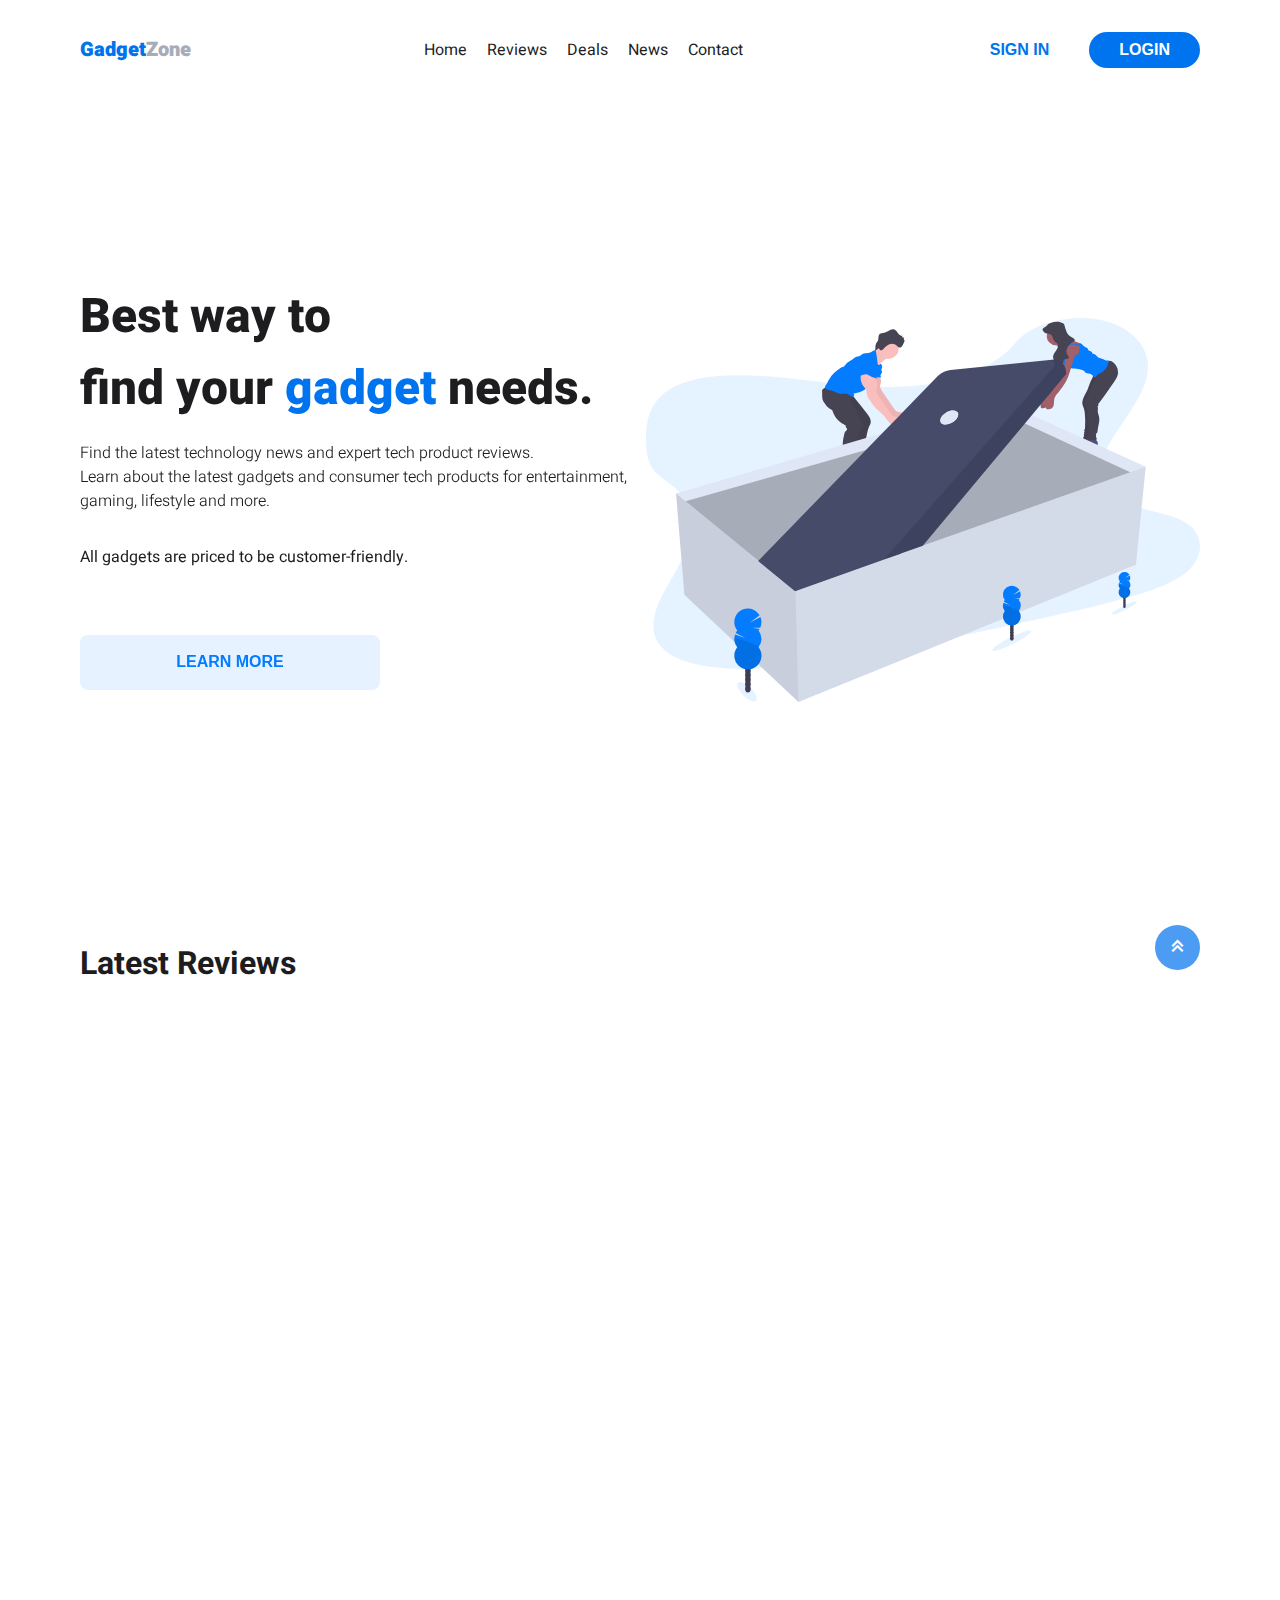
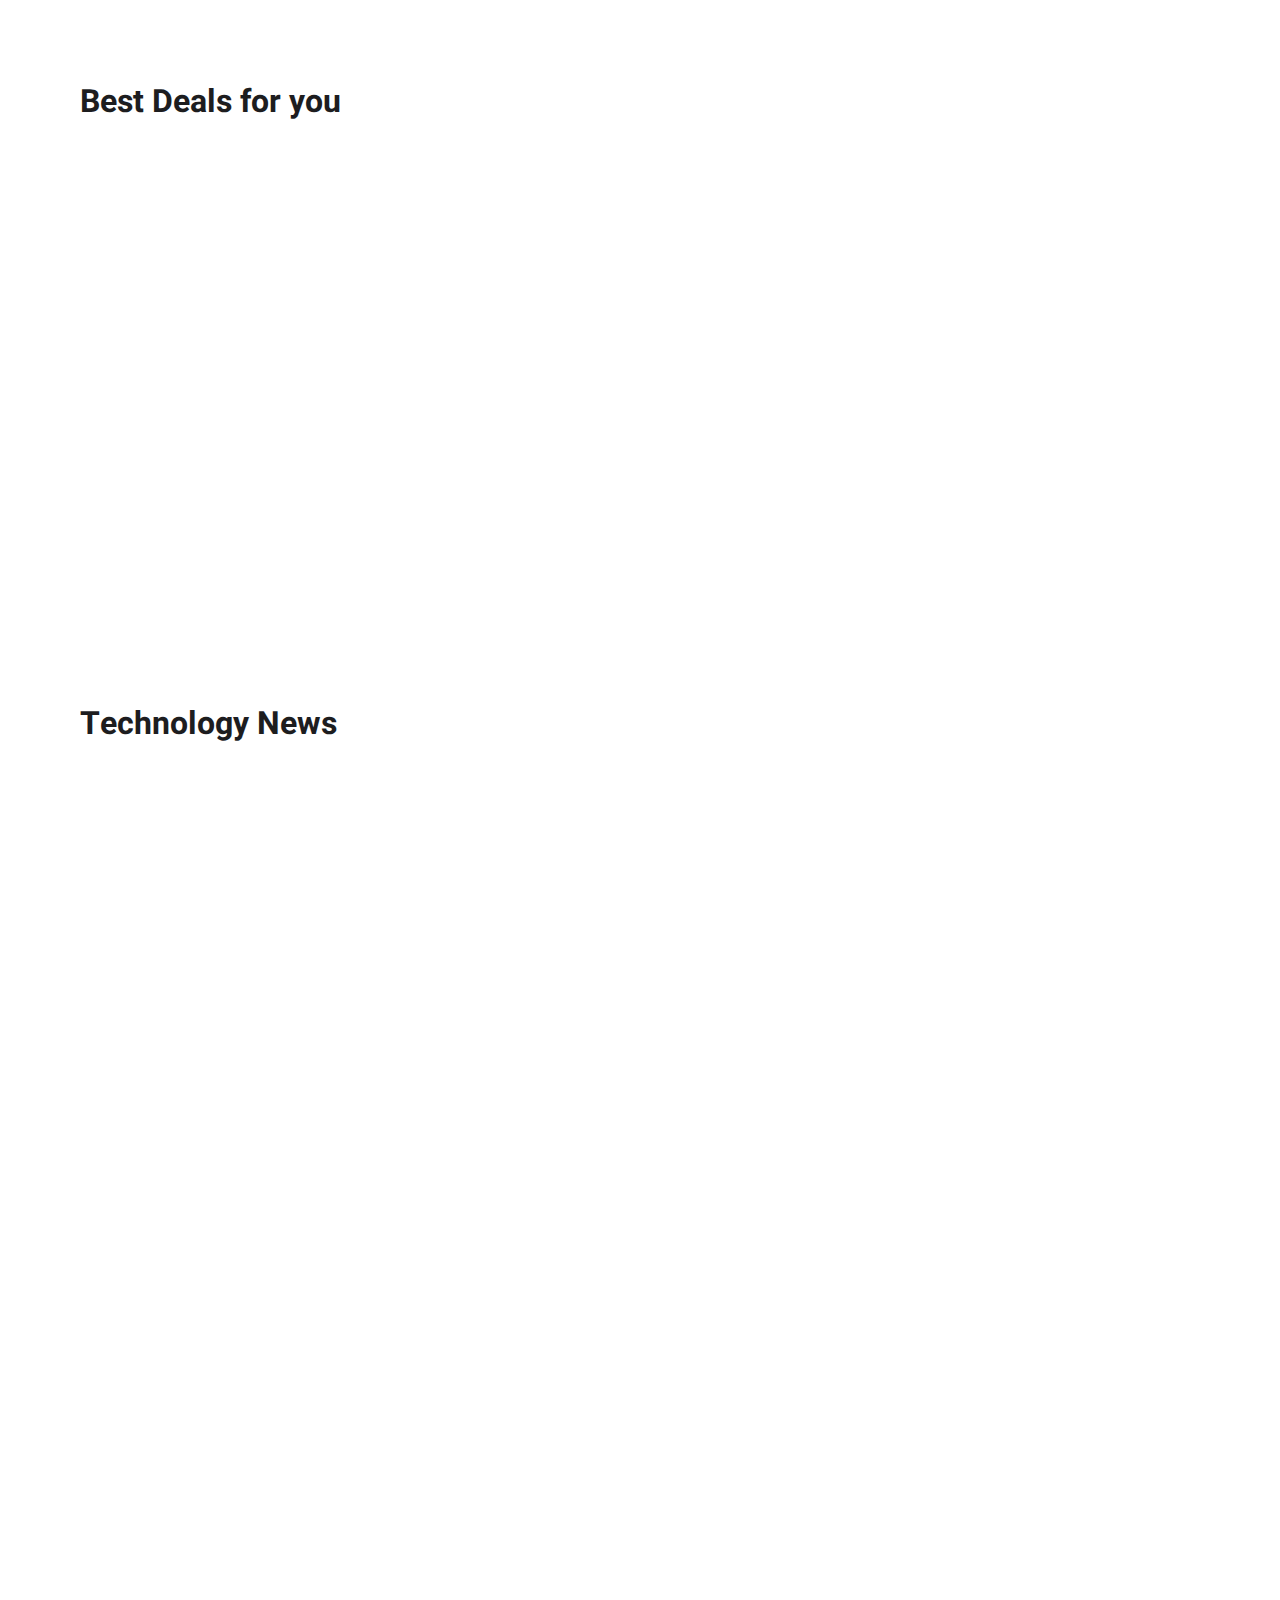
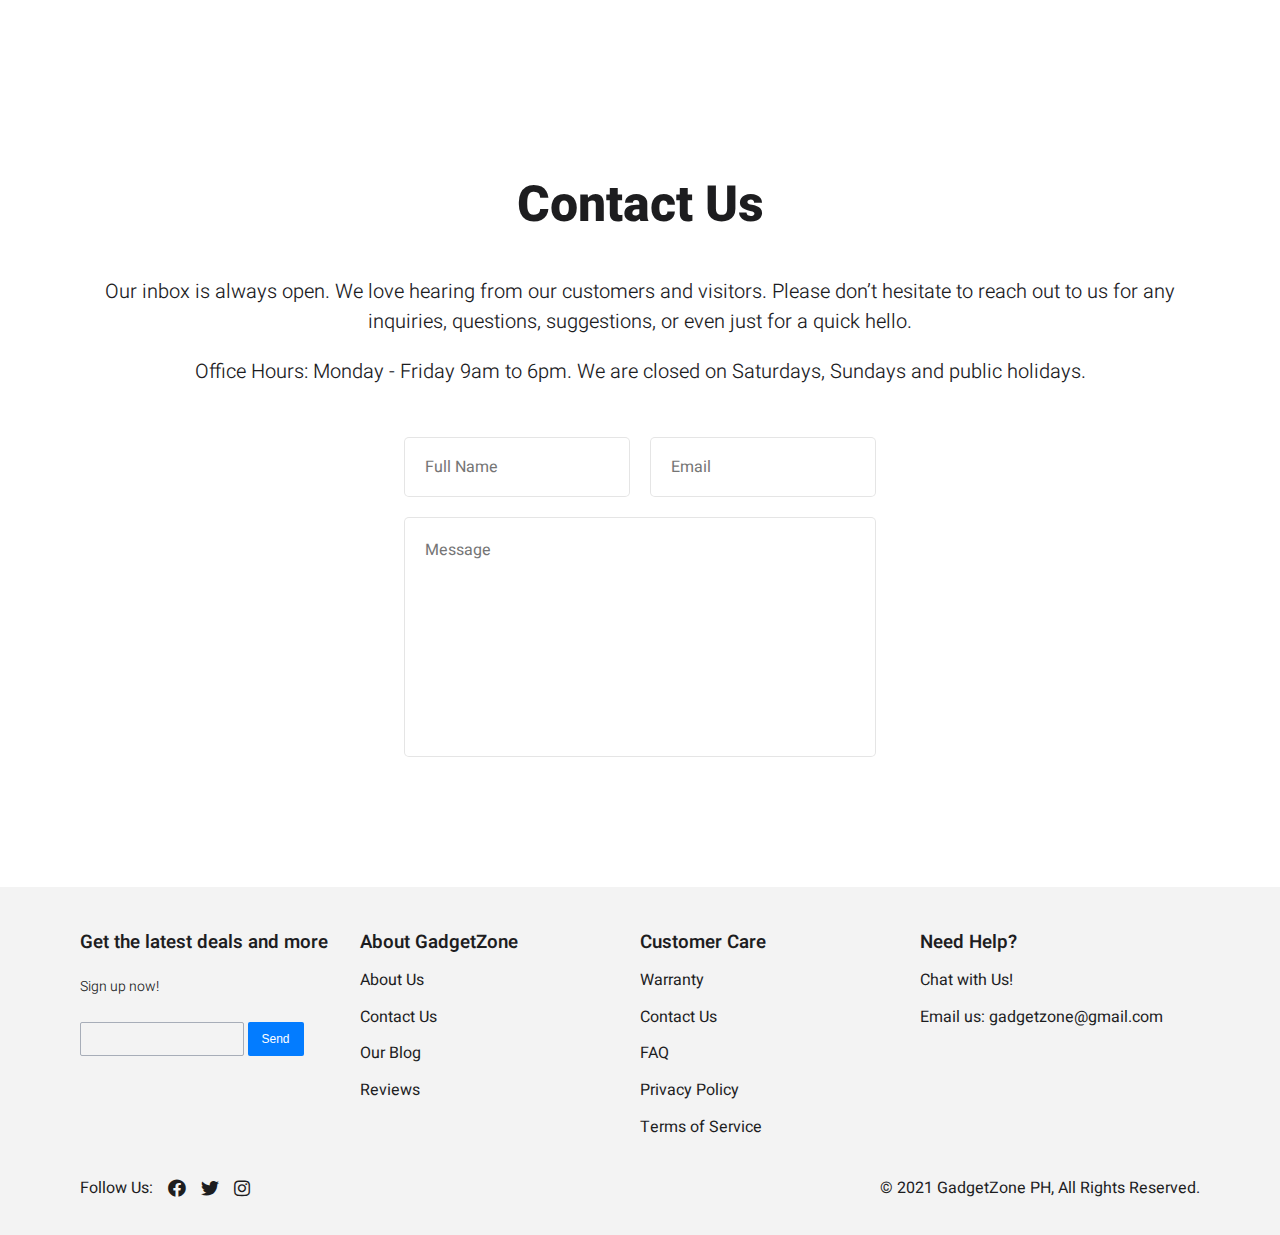
<file: index.html>
<!DOCTYPE html>
<html lang="en">
  <head>
    <meta charset="UTF-8" />
    <meta http-equiv="X-UA-Compatible" content="IE=edge" />
    <meta name="viewport" content="width=device-width, initial-scale=1.0" />
    <title>GadgetZone - Your tech partner</title>
    <link rel="stylesheet" href="./assets/css/styles.css" />
    <link
      rel="stylesheet"
      href="https://cdn.jsdelivr.net/npm/boxicons@latest/css/boxicons.min.css"
    />
    <link
      rel="stylesheet"
      href="https://cdnjs.cloudflare.com/ajax/libs/font-awesome/5.12.1/css/all.min.css"
    />
  </head>
  <body>
    <div class="preload" id="preload">
      <div class="lds-roller">
        <div></div>
        <div></div>
        <div></div>
        <div></div>
        <div></div>
        <div></div>
        <div></div>
        <div></div>
      </div>
    </div>
    <header class="header-container">
      <!-- NAVIGATION -->
      <nav class="nav">
        <div class="nav__hamburger-container" id="hamburger-icon">
          <i class="bx bx-menu bx-sm icon-menu" id="icon"></i>
        </div>
        <div class="nav__logo-container">
          <a href="index.html">Gadget<span>Zone</span></a>
        </div>
        <ul class="nav__menu-container" id="menus">
          <li id="nav__item"><a href="#home">Home</a></li>
          <li id="nav__item"><a href="#reviews">Reviews</a></li>
          <li id="nav__item"><a href="#deals">Deals</a></li>
          <li id="nav__item"><a href="#news">News</a></li>
          <li id="nav__item"><a href="#contact">Contact</a></li>
        </ul>
        <div class="nav__btn-container">
          <button class="btn btn__none">Sign In</button>
          <button class="btn btn__primary">Login</button>
        </div>
      </nav>
    </header>
    <!-- HERO SECTION -->
    <main class="main-container" id="home">
      <!-- Hero Section -->
      <section class="hero">
        <div class="hero__text-container">
          <h1>
            Best way to <br />
            find your <span>gadget</span> needs.
          </h1>
          <p>
            Find the latest technology news and expert tech product reviews.
            <br />
            Learn about the latest gadgets and consumer tech products for
            entertainment, gaming, lifestyle and more.
          </p>
          <p>All gadgets are priced to be customer-friendly.</p>
          <button class="btn btn__secondary">Learn more</button>
        </div>
        <div class="hero__image-container">
          <img src="./assets/images/hero-gadget.svg" alt="Hero" />
        </div>
      </section>

      <!-- Reviews Section -->
      <section class="reviews flex-col" id="reviews">
        <h1 class="section-title">Latest Reviews</h1>
        <div class="reviews__grid-items">
          <div class="review-details-container">
            <div class="image-container">
              <i class="fas fa-laptop"></i>
            </div>
            <div class="details-container">
              <h2>Lenovo Ideapad</h2>
              <p>
                Lorem, ipsum dolor sit amet consectetur adipisicing elit. Fuga,
                incidunt blanditiis consequatur facere quasi, temporibus aut
                modi voluptatum laborum fugiat pariatur quas in odio iusto. Eos
                vitae ullam magni adipisci.
              </p>
            </div>
          </div>
          <div class="review-details-container">
            <div class="image-container"><i class="fas fa-laptop"></i></div>
            <div class="details-container">
              <h2>Lenovo Legion 3</h2>
              <p>
                Lorem ipsum dolor sit amet consectetur adipisicing elit.
                Quisquam sunt, quasi aperiam corporis ducimus officiis hic.
                Corporis, sed suscipit? Quo?
              </p>
            </div>
          </div>
          <div class="review-details-container">
            <div class="image-container">
              <i class="fas fa-mobile-alt"></i>
            </div>
            <div class="details-container">
              <h2>iPhone 13 Pro Max</h2>
              <p>
                Lorem ipsum dolor sit amet consectetur adipisicing elit. Veniam
                exercitationem expedita officiis esse ad assumenda itaque
                obcaecati fugit, laboriosam, eius natus temporibus illum ex id!
              </p>
            </div>
          </div>
          <div class="review-details-container">
            <div class="image-container"><i class="fas fa-gamepad"></i></div>
            <div class="details-container">
              <h2>Xbox Controller</h2>
              <p>
                Lorem ipsum dolor sit amet consectetur adipisicing elit. Dolorem
                nulla maxime iste distinctio natus repellendus corporis facere,
                sapiente voluptate iusto quae nobis officia velit optio dolorum
                earum nihil dolor sunt.
              </p>
            </div>
          </div>
          <div class="review-details-container">
            <div class="image-container">
              <i class="fas fa-tv"></i>
            </div>
            <div class="details-container">
              <h2>Samsung 75" TV</h2>
              <p>
                Lorem, ipsum dolor sit amet consectetur adipisicing elit. Odit
                sed modi est ipsum laborum, unde error quisquam labore autem
                nihil eius alias?
              </p>
            </div>
          </div>
          <div class="review-details-container">
            <div class="image-container">
              <i class="fab fa-playstation"></i>
            </div>
            <div class="details-container">
              <h2>PlayStation 5</h2>
              <p>
                Lorem ipsum dolor sit, amet consectetur adipisicing elit. Vero
                provident dolorem ex nemo, tempore ipsam a deleniti ea?
              </p>
            </div>
          </div>
        </div>
      </section>

      <!-- Deals Section -->
      <section class="deals flex-col" id="deals">
        <h1 class="section-title">Best Deals for you</h1>
        <div class="deals__grid-items">
          <div class="deals-details-container">
            <div class="text-container">
              <h3>iPhone 13 Pro</h3>
              <p>From &#x20b1;63, 990</p>
            </div>
            <div class="image-container">
              <img
                src="./assets/images/iphone-13-pro-family-hero.png"
                alt="iPhone 13"
              />
            </div>
          </div>
          <div class="deals-details-container">
            <div class="text-container">
              <h3>Airpods Pro</h3>
              <p>From &#x20b1;10, 999.00</p>
            </div>
            <div class="image-container">
              <img src="./assets/images/airpods-pro.jpg" alt="Airpods Pro" />
            </div>
          </div>
          <div class="deals-details-container">
            <div class="text-container">
              <h3>iPad Pro</h3>
              <p>From &#x20b1; 45, 999.00</p>
            </div>
            <div class="image-container">
              <img src="./assets/images/ipad-pro.jpg" alt="iPad Pro" />
            </div>
          </div>
        </div>
      </section>

      <!-- News Section -->
      <section class="news flex-col" id="news">
        <h1 class="section-title">Technology News</h1>
        <div class="news__heading-content">
          <div class="news__heading-image">
            <img src="./assets/images/news-heading.svg" alt="News Heading" />
          </div>
          <div class="news__heading-text">
            <h2>Lorem ipsum dolor sit, amet consectetur adipisicing elit.</h2>
            <p>
              Lorem, ipsum dolor sit amet consectetur adipisicing elit. Ex,
              soluta.
            </p>
          </div>
        </div>
        <div class="news__grid-items">
          <div class="news-details">
            <div class="news-image">
              <img src="./assets/images/news-images.svg" alt="News" />
            </div>
            <div class="news-text">
              <h4>News title here...</h4>
              <p>
                Lorem ipsum dolor sit amet consectetur adipisicing elit.
                Laudantium vitae fugiat aut laborum rem enim, nam saepe deleniti
                voluptatum dolorem?
              </p>
            </div>
          </div>
          <div class="news-details">
            <div class="news-image">
              <img src="./assets/images/news-images.svg" alt="News" />
            </div>
            <div class="news-text">
              <h4>News title here...</h4>
              <p>
                Lorem, ipsum dolor sit amet consectetur adipisicing elit.
                Tenetur culpa mollitia magni voluptatibus provident deleniti
                laboriosam.
              </p>
            </div>
          </div>
          <div class="news-details">
            <div class="news-image">
              <img src="./assets/images/news-images.svg" alt="News" />
            </div>
            <div class="news-text">
              <h4>News title here...</h4>
              <p>
                Lorem ipsum dolor sit amet consectetur adipisicing elit.
                Accusamus aliquam sit hic quam! Magnam, et!
              </p>
            </div>
          </div>
          <div class="news-details">
            <div class="news-image">
              <img src="./assets/images/news-images.svg" alt="News" />
            </div>
            <div class="news-text">
              <h4>News title here...</h4>
              <p>
                Lorem ipsum dolor sit amet, consectetur adipisicing elit.
                Tempora laboriosam voluptas praesentium id maiores tenetur
                blanditiis libero expedita ex commodi.
              </p>
            </div>
          </div>
        </div>
      </section>

      <!-- Contact Section -->
      <section class="contact" id="contact">
        <div class="contact__heading">
          <h1>Contact Us</h1>
          <p>
            Our inbox is always open. We love hearing from our customers and
            visitors. Please don’t hesitate to reach out to us for any
            inquiries, questions, suggestions, or even just for a quick hello.
          </p>
          <p>
            Office Hours: Monday - Friday 9am to 6pm. We are closed on
            Saturdays, Sundays and public holidays.
          </p>
        </div>
        <form class="contact__form-wrapper">
          <input
            type="text"
            name="fullname"
            id="fullname"
            placeholder="Full Name"
          />
          <input type="email" name="email" id="email" placeholder="Email" />
          <textarea
            name="message"
            id="message"
            placeholder="Message"
          ></textarea>
          <button type="submit" class="btn__secondary">Send</button>
        </form>
      </section>
    </main>

    <!-- Footer Section -->
    <footer class="footer">
      <div class="footer__wrapper">
        <div class="footer__inner">
          <div class="footer__item newsletter">
            <h3>Get the latest deals and more</h3>
            <p>Sign up now!</p>
            <form>
              <input type="text" name="newsletter" id="newsletter" />
              <button type="submit" class="">Send</button>
            </form>
          </div>
          <div class="footer__item">
            <ul>
              <li><h3>About GadgetZone</h3></li>
              <li>About Us</li>
              <li>Contact Us</li>
              <li>Our Blog</li>
              <li>Reviews</li>
            </ul>
          </div>
          <div class="footer__item">
            <ul>
              <li><h3>Customer Care</h3></li>
              <li>Warranty</li>
              <li>Contact Us</li>
              <li>FAQ</li>
              <li>Privacy Policy</li>
              <li>Terms of Service</li>
            </ul>
          </div>
          <div class="footer__item">
            <ul>
              <li><h3>Need Help?</h3></li>
              <li>Chat with Us!</li>
              <li>Email us: gadgetzone@gmail.com</li>
            </ul>
          </div>
        </div>
        <div class="footer__links-copyright">
          <div class="social-links">
            <p>Follow Us:</p>
            <i class="fab fa-facebook"></i>
            <i class="fab fa-twitter"></i>
            <i class="fab fa-instagram"></i>
          </div>
          <div class="copyright">
            <p>&copy; 2021 GadgetZone PH, All Rights Reserved.</p>
          </div>
        </div>
      </div>
    </footer>
    <a href="#" id="scrollTop" class="scrollTop">
      <i class="bx bx-chevrons-up bx-sm scrollTop__icon"></i>
    </a>
    <script
      type="text/javascript"
      src="./assets/js/scrollreveal.min.js"
    ></script>
    <script type="text/javascript" src="./assets/js/main.js"></script>
  </body>
</html>
</file>
<file: assets/css/styles.css>
/*============== GOOGLE FONT */
@import url("https://fonts.googleapis.com/css2?family=Heebo:wght@100;300;400;500;600;800&display=swap");
/*============== VARIABLES CSS */
:root {
  --nav-height: 80px;
  /*============== COLORS */
  --body-font-family: 'Heebo', sans-serif;
  --primary-color: #0073ee;
  --primary-light-color: #037cff;
  --secondary-color: #3e445f;
  --secondary-light-color: #454b69;
  --light-color: #e6f2ff;
  --gray-color: #e2e9dd;
  --gray-dark-color: #a7adb8;
  --default-text-color: #1d1d1f;
  --title-text-color: #262626;
  --text-white: #fff;
  --white-bg-color: #fff;
  --gray-bg-color: #f3f3f3;
  --transition: all 500ms ease-in-out;
  /*============== FONT SIZE AND TYPOGRAPHY */
  --hero-font-size: 48px;
  --h1-font-size: 42px;
  --h2-font-size: 38px;
  --h3-font-size: 18px;
  --normal-font-size: 16px;
  --small-font-size: 14px;
  --xs-font-size: 12px;
  /*============== FONT WEIGHT */
  --font-light: 300;
  --font-normal: 400;
  --font-medium: 500;
  --font-semi-bold: 600;
  --font-bold: 800;
}

/*============== BASE */
html,
body {
  margin: 0;
  padding: 0;
  box-sizing: border-box;
  scroll-behavior: smooth;
}

body {
  font-family: var(--body-font-family);
  font-weight: var(--font-light);
  font-size: var(--font-normal);
  color: var(--default-text-color);
  line-height: 1.5;
}

a {
  text-decoration: none;
  color: var(--default-text-color);
}

ul,
li,
ol {
  list-style: none;
  margin: 0;
  padding: 0;
}

input[type='text'],
input[type='email'],
textarea {
  font-family: inherit;
}

textarea {
  resize: none;
}

/*============== REUSABLE CLASSES */
.section-title {
  font-size: 32px;
  margin-top: 0;
}

.flex-col {
  display: flex;
  flex-direction: column;
  margin-bottom: 50px;
}

/*============== MAIN LAYOUT */
.main-container {
  position: relative;
  height: 100%;
  max-width: 1200px;
  margin: 0 auto;
  align-items: center;
  padding: 0 20px;
}

.preload {
  position: fixed;
  display: flex;
  justify-content: center;
  align-items: center;
  background: var(--white-bg-color);
  width: 100%;
  height: 100vh;
  z-index: 99999;
  transition: opacity 500ms ease-in-out;
}

.lds-roller {
  display: inline-block;
  position: relative;
  width: 80px;
  height: 80px;
}

.lds-roller div {
  animation: lds-roller 1.2s cubic-bezier(0.5, 0, 0.5, 1) infinite;
  transform-origin: 40px 40px;
  box-sizing: border-box;
}

.lds-roller div:after {
  content: ' ';
  display: block;
  position: absolute;
  width: 7px;
  height: 7px;
  border-radius: 50%;
  background: var(--gray-dark-color);
  margin: -4px 0 0 -4px;
  box-sizing: border-box;
}

.lds-roller div:nth-child(1) {
  animation-delay: -0.036s;
}

.lds-roller div:nth-child(1):after {
  top: 63px;
  left: 63px;
}

.lds-roller div:nth-child(2) {
  animation-delay: -0.072s;
}

.lds-roller div:nth-child(2):after {
  top: 68px;
  left: 56px;
}

.lds-roller div:nth-child(3) {
  animation-delay: -0.108s;
}

.lds-roller div:nth-child(3):after {
  top: 71px;
  left: 48px;
}

.lds-roller div:nth-child(4) {
  animation-delay: -0.144s;
}

.lds-roller div:nth-child(4):after {
  top: 72px;
  left: 40px;
}

.lds-roller div:nth-child(5) {
  animation-delay: -0.18s;
}

.lds-roller div:nth-child(5):after {
  top: 71px;
  left: 32px;
}

.lds-roller div:nth-child(6) {
  animation-delay: -0.216s;
}

.lds-roller div:nth-child(6):after {
  top: 68px;
  left: 24px;
}

.lds-roller div:nth-child(7) {
  animation-delay: -0.252s;
}

.lds-roller div:nth-child(7):after {
  top: 63px;
  left: 17px;
}

.lds-roller div:nth-child(8) {
  animation-delay: -0.288s;
}

.lds-roller div:nth-child(8):after {
  top: 56px;
  left: 12px;
}

@keyframes lds-roller {
  0% {
    transform: rotate(0deg);
  }
  100% {
    transform: rotate(360deg);
  }
}

/*============== BUTTONS */
.btn {
  width: auto;
  cursor: pointer;
  height: 36px;
  font-size: var(--font-normal);
  font-weight: var(--font-semi-bold);
  text-align: center;
  line-height: 36px;
  border-radius: 20px;
  text-transform: uppercase;
  border: none;
  padding: 0 30px;
}

.btn__none {
  color: var(--primary-color);
  background: var(--white-bg-color);
}

.btn__primary {
  color: var(--text-white);
  background: var(--primary-color);
  transition: var(--transition);
}

.btn__primary:hover {
  background: var(--primary-light-color);
}

.btn__secondary {
  color: var(--primary-light-color);
  background: var(--light-color);
  transition: var(--transition);
}

.btn__secondary:hover {
  background: var(--gray-color);
}

/*============== HEADER */
.header-container {
  position: absolute;
  top: 0;
  left: 0;
  width: 100%;
  background-color: #fff;
  z-index: 5;
}

/*============== NAVIGATION */
.nav {
  display: flex;
  align-items: center;
  justify-content: space-between;
  padding: 20px 20px;
  height: 60px;
  max-width: 1200px;
  margin: 0 auto;
}

.nav__hamburger-container {
  display: none;
  -webkit-tap-highlight-color: rgba(0, 0, 0, 0);
  -webkit-tap-highlight-color: transparent;
}

.nav__logo-container {
  width: 128px;
  cursor: pointer;
}

.nav__logo-container a {
  font-weight: 900;
  font-size: 20px;
  color: var(--primary-color);
}

.nav__logo-container span {
  color: var(--gray-dark-color);
}

.nav__menu-container {
  display: flex;
}

.nav__menu-container li {
  padding: 0 10px;
  cursor: pointer;
}

.nav__menu-container li a {
  font-weight: var(--font-normal);
  font-size: var(--normal-font-size);
  transition: var(--transition);
  color: var(--default-text-color);
}

.nav__menu-container li a:hover {
  color: var(--gray-dark-color);
}

.nav__btn-container {
  display: flex;
  align-items: center;
  justify-content: flex-start;
  column-gap: 10px;
}

/*============== HERO */
.hero {
  width: 100%;
  display: grid;
  height: calc(100vh - 80px);
  grid-template-columns: repeat(2, 1fr);
  padding-top: 100px;
  column-gap: 12px;
  align-items: center;
  margin-bottom: 20px;
}

.hero__text-container {
  display: flex;
  flex-direction: column;
  justify-content: center;
}

.hero__text-container h1 {
  font-size: var(--hero-font-size);
  font-weight: var(--font-bold);
  margin: 0;
}

.hero__text-container h1 span {
  color: var(--primary-color);
}

.hero__text-container p:nth-child(3) {
  font-size: var(--normal-font-size);
  font-weight: var(--font-normal);
}

.hero__image-container img {
  max-width: 600px;
  max-height: 600px;
  height: auto;
  width: 100%;
  vertical-align: middle;
}

.hero button {
  width: 300px;
  border-radius: 8px;
  height: 55px;
  margin: 50px 0;
}

/*============== REVIEWS */
.reviews__grid-items {
  display: grid;
  grid-template-columns: repeat(2, 1fr);
  grid-auto-rows: auto;
  column-gap: 22px;
  row-gap: 20px;
}

.reviews__grid-items .review-details-container {
  background-color: var(--gray-bg-color);
  border-radius: 5px;
  display: grid;
  grid-template-columns: 187px 1fr;
  column-gap: 20px;
  justify-items: center;
}

.reviews__grid-items .review-details-container .image-container i {
  font-size: 90px;
  color: var(--secondary-color);
  transform: translateY(50%);
}

.reviews__grid-items .review-details-container .details-container {
  padding: 10px 20px;
}

.reviews__grid-items .review-details-container .details-container h2 {
  font-size: 18px;
  font-weight: 500;
  margin-top: 20px;
  margin-bottom: 0;
  color: var(--secondary-light-color);
}

.reviews__grid-items .review-details-container .details-container p {
  font-size: 14px;
  color: var(--default-text-color);
}

/*============== DEALS */
.deals__grid-items {
  display: grid;
  grid-template-columns: repeat(3, 1fr);
  column-gap: 22px;
  row-gap: 20px;
  justify-content: center;
}

.deals__grid-items .deals-details-container {
  display: flex;
  flex-direction: column;
  border-radius: 18px;
  height: 500px;
  cursor: pointer;
  border: 1px solid #f6f9fd;
  box-shadow: 2px 4px 12px rgba(0, 0, 0, 0.08);
  transition: all 0.3s cubic-bezier(0, 0, 0.5, 1);
}

.deals__grid-items .deals-details-container:hover {
  box-shadow: 2px 4px 16px rgba(0, 0, 0, 0.07);
  transform: scale3d(1.01, 1.01, 1.01);
}

.deals__grid-items .deals-details-container .image-container {
  height: auto;
  width: 100%;
  background-color: #fff;
}

.deals__grid-items .deals-details-container .image-container img {
  max-width: 350px;
  max-height: 350px;
  height: auto;
  width: 70%;
  display: block;
  margin: 0 auto;
}

.deals__grid-items .deals-details-container .text-container {
  display: flex;
  flex-direction: column;
  padding: 30px;
}

.deals__grid-items .deals-details-container .text-container h3 {
  color: #1d1d1f;
  font-size: 28px;
  font-weight: 600;
  margin: 0;
}

.deals__grid-items .deals-details-container .text-container p {
  font-size: 16px;
  font-weight: 400;
  margin: 0;
}

/*============== NEWS */
.news__heading-content {
  display: flex;
  flex-direction: row;
  justify-content: center;
  align-items: center;
  padding: 25px 0px 100px;
}

.news__heading-image img {
  display: block;
  margin: 0 auto;
  height: auto;
  width: 100%;
}

.news__heading-text {
  padding: 30px;
  text-align: center;
  max-width: 580px;
}

.news__heading-text h2 {
  font-size: var(--h1-font-size);
  font-weight: var(--font-normal);
  color: var(--default-text-color);
  margin-top: 0;
}

.news__heading-text p {
  font-size: 18px;
  margin-bottom: 0;
}

.news__grid-items {
  display: grid;
  grid-template-columns: repeat(4, 1fr);
  gap: 15px;
  justify-content: center;
}

.news__grid-items .news-details {
  border: 1px solid #f0f0f0;
  border-radius: 5px;
  display: flex;
  flex-direction: column;
}

.news__grid-items .news-details .news-image {
  background: var(--light-color);
}

.news__grid-items .news-details .news-image img {
  display: block;
  margin: 0 auto;
  width: 50%;
  height: 200px;
}

.news__grid-items .news-details .news-text {
  padding: 15px 25px;
}

.news__grid-items .news-details .news-text h4 {
  margin: 0;
  font-size: 20px;
  font-weight: var(--font-semi-bold);
  color: var(--default-text-color);
}

/*============== CONTACT */
.contact {
  display: flex;
  flex-direction: column;
  margin-bottom: 50px;
}

.contact__heading {
  margin: 0 auto;
  text-align: center;
}

.contact__heading h1 {
  font-size: 50px;
  font-weight: var(--font-bold);
  color: var(--default-text-color);
}

.contact__heading p {
  font-size: 20px;
}

.contact__form-wrapper {
  display: grid;
  grid-template-columns: repeat(2, minmax(50px, 1fr));
  grid-template-rows: 60px 240px 60px;
  gap: 20px;
  margin: 0 auto;
  padding-top: 30px;
}

.contact__form-wrapper textarea {
  grid-column: 1/3;
  grid-row: 2/3;
  padding-top: 20px !important;
}

.contact__form-wrapper input,
.contact__form-wrapper textarea {
  padding: 0 20px;
  border: 1px solid rgba(0, 0, 0, 0.1);
  border-radius: 5px;
  font-size: 16px;
  background-color: #fff;
  outline: none;
}

.contact__form-wrapper button {
  grid-column: 1/3;
  grid-row: 3/4;
  cursor: pointer;
  height: 48px;
  font-size: 16px;
  font-weight: 700;
  text-align: center;
  line-height: 36px;
  border-radius: 5px;
  text-transform: uppercase;
  border: none;
}

/*============== FOOTER */
.footer {
  background: #f3f3f3;
  padding: 35px 0;
  margin-top: 35px;
}

.footer__wrapper {
  max-width: 1200px;
  padding: 0 20px;
  margin: 0 auto;
  color: var(--default-text-color);
}

.footer__inner {
  display: grid;
  grid-template-columns: repeat(4, 1fr);
  justify-content: flex-start;
}

.footer__item {
  padding-right: 15px;
  margin-right: 15px;
}

.footer__item ul li {
  line-height: 2.3;
  font-weight: 400;
}

.footer__item h3 {
  margin: 0;
  font-weight: var(--font-semi-bold);
  line-height: 40px;
}

.footer__item.newsletter p {
  font-size: 14px;
  margin-bottom: 25px;
}

.footer__item.newsletter form input {
  background: none;
  outline: none;
  border: 1px solid var(--gray-dark-color);
  font-size: 14px;
  padding: 6px 12px;
  width: 55%;
  height: 20px;
  border-radius: 2px;
}

.footer__item.newsletter button {
  font-size: var(--xs-font-size);
  font-weight: var(--font-medium);
  color: var(--text-white);
  padding: 10px 14px;
  border: none;
  background: var(--primary-light-color);
  border-radius: 2px;
  cursor: pointer;
  transition: var(--transition);
}

.footer__item.newsletter button:hover {
  background: var(--primary-color);
}

.footer__links-copyright {
  display: flex;
  flex-direction: row;
  justify-content: space-between;
  margin-top: 30px;
}

.footer__links-copyright .social-links {
  display: flex;
  align-items: center;
  justify-content: flex-start;
}

.footer__links-copyright .social-links i {
  font-size: 18px;
  color: var(--default-text-color);
  margin-left: 15px;
  cursor: pointer;
  transition: var(--transition);
}

.footer__links-copyright .social-links i:hover {
  color: var(--primary-light-color);
}

.footer__links-copyright .social-links p,
.footer__links-copyright .copyright p {
  margin: 0;
  font-size: var(--normal-font-size);
  font-weight: var(--font-normal);
}

/*============== SCROLL */
.scrollTop {
  position: fixed;
  background: var(--primary-color);
  bottom: -70px;
  right: 80px;
  display: inline-flex;
  padding: 10px;
  border-radius: 50%;
  z-index: 5;
  transition: var(--transition);
  cursor: pointer;
  opacity: 0.7;
}

.scrollTop__icon {
  color: #fff;
}

.scrollTop:hover {
  opacity: 0.8;
}

.show-scrollTop {
  bottom: 70px;
}

/*============== MEDIA QUERIES */
@media screen and (min-width: 1024px) {
  .main-container,
  .footer__wrapper {
    padding: 0 80px;
  }
  .header-container .nav {
    padding: 20px 80px;
  }
}

@media screen and (max-width: 1024px) {
  .main-container,
  .footer__wrapper {
    padding: 0 60px;
  }
  .scrollTop {
    right: 60px;
  }
  .section-title {
    font-size: 24px;
  }
  .header-container {
    position: sticky;
  }
  .header-container .nav {
    padding: 20px 60px;
    height: 40px;
  }
  .header-container .nav__menu-container {
    position: absolute;
    top: 0;
    left: 0;
    display: flex;
    flex-direction: column;
    background: var(--white-bg-color);
    width: 65%;
    height: 100vh;
    border-right: 1px solid var(--gray-dark-color);
    transform: translateX(-100%);
    transition: transform 500ms ease-in-out;
    padding: 25px;
    z-index: 3;
  }
  .header-container .nav__menu-container.active {
    transform: translateX(0);
  }
  .header-container .nav__menu-container li {
    padding: 10px;
    border-bottom: 1px solid var(--gray-dark-color);
    font-size: 14px;
  }
  .header-container .nav__menu-container li:last-child {
    border-bottom: none;
  }
  .header-container .nav__hamburger-container {
    position: absolute;
    right: 0;
    display: block;
    cursor: pointer;
    z-index: 2;
    padding-right: 60px;
  }
  .header-container .nav__hamburger-container .icon-menu {
    color: var(--primary-color);
  }
  .header-container .nav__btn-container {
    display: none;
  }
  .hero {
    padding-top: 110px;
    height: auto;
  }
  .hero__image-container img {
    margin-top: -150px;
  }
  .reviews__grid-items .review-details-container {
    grid-template-columns: 1fr;
    grid-template-rows: 120px 1fr;
  }
  .reviews__grid-items .review-details-container .image-container i {
    font-size: 75px;
  }
  .deals__grid-items .deals-details-container {
    height: 350px;
  }
  .deals__grid-items .deals-details-container .text-container h3 {
    font-size: 20px;
  }
  .deals__grid-items .deals-details-container .text-container p {
    font-size: 14px;
  }
  .deals__grid-items .deals-details-container .image-container img {
    width: 55%;
  }
  .news__heading-image img {
    width: 100%;
  }
  .news__heading-text h2 {
    font-weight: var(--font-normal);
    font-size: 28px;
  }
  .news__heading-text p {
    font-size: 16px;
  }
  .news__grid-items {
    grid-template-columns: repeat(2, 1fr);
  }
  .news__grid-items .news-details .news-image img {
    height: 135px;
    width: 50%;
    margin-top: 40px;
    margin-bottom: 40px;
  }
  .news__grid-items .news-details .news-text h4 {
    font-size: 20px;
    font-weight: var(--font-semi-bold);
  }
  .news__grid-items .news-details .news-text p {
    font-size: var(--small-font-size);
  }
  .footer__inner {
    grid-template-columns: repeat(2, 1fr);
    row-gap: 30px;
  }
}

@media screen and (max-width: 992px) {
  .hero {
    grid-template-columns: 1fr 1fr;
    padding-top: 80px;
    column-gap: 25px;
  }
  .hero__text-container {
    align-items: center;
    text-align: center;
  }
  .hero__text-container h1 {
    font-size: 40px;
  }
  .hero__text-container p {
    font-size: var(--normal-font-size);
  }
  .hero__text-container p:nth-child(3) {
    font-size: var(--small-font-size);
  }
  .deals__grid-items {
    grid-template-columns: repeat(2, 1fr);
  }
  .deals__grid-items .deals-details-container {
    height: 350px;
  }
  .deals__grid-items .deals-details-container .text-container h3 {
    font-size: 20px;
  }
  .deals__grid-items .deals-details-container .text-container p {
    font-size: 14px;
  }
  .deals__grid-items .deals-details-container .image-container img {
    width: 45%;
  }
  .contact__heading h1 {
    margin: 0;
    font-size: 24px;
  }
  .contact p {
    font-size: 14px;
  }
}

@media screen and (max-width: 768px) {
  .section-title {
    font-size: 24px;
  }
  .hero {
    grid-template-columns: 1fr;
    padding-top: 80px;
  }
  .hero__text-container {
    align-items: center;
    text-align: center;
    width: 100%;
  }
  .hero__text-container h1 {
    font-size: 52px;
  }
  .hero__text-container p {
    font-size: 18px;
  }
  .hero__text-container p:nth-child(3) {
    font-size: var(--normal-font-size);
  }
  .hero__image-container {
    display: none;
  }
  .news__heading-content {
    flex-direction: column;
    padding-bottom: 30px;
  }
  .news__heading-image img {
    width: 40%;
  }
  .news__heading-text h2 {
    font-size: 26px;
  }
  .news__heading-text p {
    font-size: var(--small-font-size);
  }
  .news__grid-items .news-details .news-image img {
    height: 135px;
    width: 45%;
    margin-top: 20px;
    margin-bottom: 20px;
  }
  .news__grid-items .news-details .news-text h4 {
    font-size: 18px;
  }
  .news__grid-items .news-details .news-text p {
    font-size: var(--small-font-size);
  }
  .footer__inner {
    grid-template-columns: repeat(2, 1fr);
    row-gap: 30px;
  }
  .footer__links-copyright {
    margin-top: 40px;
  }
  .footer__links-copyright .social-links p,
  .footer__links-copyright .copyright p {
    font-size: var(--small-font-size);
  }
  .footer__links-copyright .social-links i {
    font-size: var(--normal-font-size);
  }
}

@media screen and (max-width: 576px) {
  .main-container,
  .footer__wrapper {
    padding: 0 25px;
  }
  .scrollTop {
    right: 25px;
    padding: 8px;
  }
  .header-container .nav {
    padding: 10px 25px;
  }
  .header-container .nav__hamburger-container {
    padding-right: 25px;
  }
  .hero {
    padding-top: 60px;
  }
  .hero__text-container h1 {
    font-size: 42px;
  }
  .hero__text-container p {
    font-size: var(--small-font-size);
  }
  .hero__text-container p:nth-child(3) {
    font-size: var(--small-font-size);
  }
  .hero button {
    width: 200px;
    font-size: var(--small-font-size);
  }
}

@media screen and (max-width: 480px) {
  .section-title {
    font-size: 20px;
  }
  .header-container .nav__logo-container a,
  .header-container .nav__logo-container span {
    font-size: var(--normal-font-size);
  }
  .reviews__grid-items {
    grid-template-columns: 1fr;
  }
  .reviews__grid-items .review-details-container .details-container h2 {
    font-size: var(--normal-font-size);
  }
  .reviews__grid-items .review-details-container .details-container p {
    font-size: var(--xs-font-size);
  }
  .deals__grid-items {
    grid-template-columns: 1fr;
  }
  .deals__grid-items .deals-details-container {
    height: 300px;
  }
  .deals__grid-items .deals-details-container .text-container h3 {
    font-size: 20px;
  }
  .deals__grid-items .deals-details-container p {
    font-size: var(--xs-font-size);
  }
  .deals__grid-items .deals-details-container .image-container img {
    width: 40%;
  }
  .news__grid-items {
    grid-template-columns: 1fr;
  }
  .news__grid-items .news-details .news-image img {
    height: 115px;
    width: 40%;
    margin-top: 20px;
    margin-bottom: 20px;
  }
  .news__grid-items .news-details .news-text h4 {
    font-size: var(--normal-font-size);
  }
  .news__grid-items .news-details .news-text p {
    font-size: var(--xs-font-size);
  }
  .news__heading-content {
    flex-direction: column;
    padding-bottom: 30px;
  }
  .news__heading-image img {
    width: 40%;
  }
  .news__heading-text h2 {
    font-size: var(--normal-font-size);
  }
  .news__heading-text p {
    font-size: var(--xs-font-size);
  }
  .contact__heading h1 {
    font-size: 20px;
  }
  .contact__heading p {
    display: none;
  }
  .contact__form-wrapper {
    grid-template-rows: 60px 60px 240px 50px;
    margin: 0;
  }
  .contact__form-wrapper input,
  .contact__form-wrapper textarea {
    font-size: var(--small-font-size);
  }
  .contact__form-wrapper input:nth-child(1) {
    grid-row: 1/2;
    grid-column: 1/3;
  }
  .contact__form-wrapper input:nth-child(2) {
    grid-row: 2/3;
    grid-column: 1/3;
  }
  .contact__form-wrapper textarea {
    grid-row: 3/4;
    grid-column: 1/3;
  }
  .contact__form-wrapper button {
    grid-row: 4/5;
    grid-column: 1/3;
  }
  .footer__inner {
    grid-template-columns: 1fr;
    row-gap: 30px;
  }
  .footer__item h3 {
    font-size: 16px;
    line-height: 28px;
  }
  .footer__item ul li {
    font-size: 14px;
    line-height: 2;
  }
  .footer__links-copyright {
    flex-direction: column;
  }
  .footer__links-copyright .copyright {
    margin-top: 30px;
  }
}
</file>
